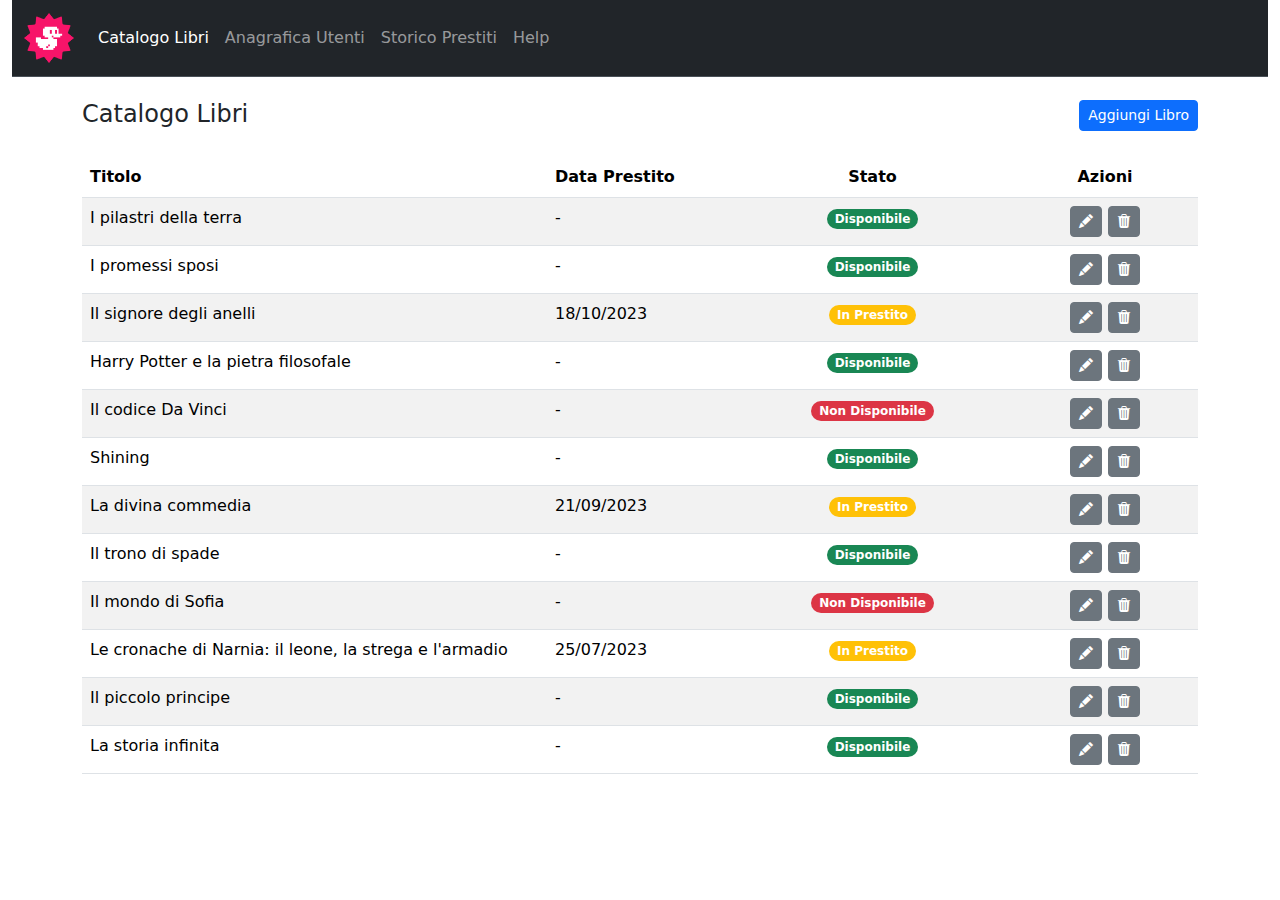
<file: index.html>
<!DOCTYPE html>
<html lang="en">
<head>
    <meta charset="UTF-8">
    <meta name="viewport" content="width=device-width, initial-scale=1.0">
    <link href="https://cdn.jsdelivr.net/npm/bootstrap@5.3.3/dist/css/bootstrap.min.css" rel="stylesheet"
        integrity="sha384-QWTKZyjpPEjISv5WaRU9OFeRpok6YctnYmDr5pNlyT2bRjXh0JMhjY6hW+ALEwIH" crossorigin="anonymous">
    <link rel="stylesheet" href="https://cdn.jsdelivr.net/npm/bootstrap-icons@1.11.3/font/bootstrap-icons.min.css">
    <link rel="stylesheet" href="./css/main.css">
    <title>Document</title>
</head>
<body>
    <header class="container-fluid">
        <nav class="navbar navbar-expand-lg bg-dark border-bottom border-body col" data-bs-theme="dark">
            <div class="container-fluid">
              <a class="navbar-brand" href="#">
                <img src="./img/duck.png" alt="duck-logo" width="50" height="50">
              </a>
              <button class="navbar-toggler" type="button" data-bs-toggle="collapse" data-bs-target="#navbarNavAltMarkup" aria-controls="navbarNavAltMarkup" aria-expanded="false" aria-label="Toggle navigation">
                <span class="navbar-toggler-icon"></span>
              </button>
              <div class="collapse navbar-collapse" id="navbarNavAltMarkup">
                <div class="navbar-nav">
                  <a class="nav-link active" aria-current="page" href="#">Catalogo Libri</a>
                  <a class="nav-link" href="#">Anagrafica Utenti</a>
                  <a class="nav-link" href="#">Storico Prestiti</a>
                  <a class="nav-link" href="#">Help</a>
                </div>
              </div>
            </div>
        </nav>
    </header>

    <!--Title, Button and Table-->
    <main class="container">
        <div id="title-section">
            <div class="row">
                <h4 class="col">Catalogo Libri</h4>
                <div class="col-auto text-end">
                    <a href="add.html"><button type="button" class="btn btn-primary btn-sm">Aggiungi Libro</button></a>
                </div>
            </div>
        </div>

        <div class="table">
            <table class="table table-striped">
                <thead>
                    <tr>
                        <th class="col-5">Titolo</th>
                        <th class="d-none d-md-table-cell col-2">Data Prestito</th>
                        <th class="col-3 text-center">Stato</th>
                        <th class="col-2 text-center">Azioni</th>
                    </tr>
                </thead>

                <tbody>
                    <tr>
                        <td>I pilastri della terra</td>
                        <td class="d-none d-md-table-cell">-</td>
                        <td class="text-center"><span class="badge rounded-pill bg-success">Disponibile</span></td>
                        <td class="text-center">
                            <button type="button" class="btn btn-secondary btn-sm"><i class="bi bi-pencil-fill"></i></button>
                            <button type="button" class="btn btn-secondary btn-sm"><i class="bi bi-trash3-fill"></i></button>
                        </td>
                    </tr>
                    <tr>
                        <td>I promessi sposi</td>
                        <td class="d-none d-md-table-cell">-</td>
                        <td class="text-center"> <span class="badge rounded-pill bg-success">Disponibile</span></td>
                        <td class="text-center">
                            <button type="button" class="btn btn-secondary btn-sm"><i class="bi bi-pencil-fill"></i></button>
                            <button type="button" class="btn btn-secondary btn-sm"><i class="bi bi-trash3-fill"></i></button>
                        </td>
                    </tr>
                    <tr>
                        <td>Il signore degli anelli</td>
                        <td class="d-none d-md-table-cell">18/10/2023</td>
                        <td class="text-center"><span class="badge rounded-pill bg-warning">In Prestito</span></td>
                        <td class="text-center">
                            <button type="button" class="btn btn-secondary btn-sm"><i class="bi bi-pencil-fill"></i></button>
                            <button type="button" class="btn btn-secondary btn-sm"><i class="bi bi-trash3-fill"></i></button>
                        </td>
                    </tr>
                    <tr>
                        <td>Harry Potter e la pietra filosofale</td>
                        <td class="d-none d-md-table-cell">-</td>
                        <td class="text-center"><span class="badge rounded-pill bg-success">Disponibile</span></td>
                        <td class="text-center">
                            <button type="button" class="btn btn-secondary btn-sm"><i class="bi bi-pencil-fill"></i></button>
                            <button type="button" class="btn btn-secondary btn-sm"><i class="bi bi-trash3-fill"></i></button>
                        </td>
                    </tr>
                    <tr>
                        <td>Il codice Da Vinci</td>
                        <td class="d-none d-md-table-cell">-</td>
                        <td class="text-center"><span class="badge rounded-pill bg-danger">Non Disponibile</span></td>
                        <td class="text-center">
                            <button type="button" class="btn btn-secondary btn-sm"><i class="bi bi-pencil-fill"></i></button>
                            <button type="button" class="btn btn-secondary btn-sm"><i class="bi bi-trash3-fill"></i></button>
                        </td>
                    </tr>
                    <tr>
                        <td>Shining</td>
                        <td class="d-none d-md-table-cell">-</td>
                        <td class="text-center"><span class="badge rounded-pill bg-success">Disponibile</span></td>
                        <td class="text-center">
                            <button type="button" class="btn btn-secondary btn-sm"><i class="bi bi-pencil-fill"></i></button>
                            <button type="button" class="btn btn-secondary btn-sm"><i class="bi bi-trash3-fill"></i></button>
                        </td>
                    </tr>
                    <tr>
                        <td>La divina commedia</td>
                        <td class="d-none d-md-table-cell">21/09/2023</td>
                        <td class="text-center"><span class="badge rounded-pill bg-warning">In Prestito</span></td>
                        <td class="text-center">
                            <button type="button" class="btn btn-secondary btn-sm"><i class="bi bi-pencil-fill"></i></button>
                            <button type="button" class="btn btn-secondary btn-sm"><i class="bi bi-trash3-fill"></i></button>
                        </td>
                    </tr>
                    <tr>
                        <td>Il trono di spade</td>
                        <td class="d-none d-md-table-cell">-</td>
                        <td class="text-center"><span class="badge rounded-pill bg-success">Disponibile</span></td>
                        <td class="text-center">
                            <button type="button" class="btn btn-secondary btn-sm"><i class="bi bi-pencil-fill"></i></button>
                            <button type="button" class="btn btn-secondary btn-sm"><i class="bi bi-trash3-fill"></i></button>
                        </td>
                    </tr>
                    <tr>
                        <td>Il mondo di Sofia</td>
                        <td class="d-none d-md-table-cell">-</td>
                        <td class="text-center"><span class="badge rounded-pill bg-danger">Non Disponibile</span></td>
                        <td class="text-center">
                            <button type="button" class="btn btn-secondary btn-sm"><i class="bi bi-pencil-fill"></i></button>
                            <button type="button" class="btn btn-secondary btn-sm"><i class="bi bi-trash3-fill"></i></button>
                        </td>
                    </tr>
                    <tr>
                        <td>Le cronache di Narnia: il leone, la strega e l'armadio</td>
                        <td class="d-none d-md-table-cell">25/07/2023</td>
                        <td class="text-center"><span class="badge rounded-pill bg-warning">In Prestito</span></td>
                        <td class="text-center">
                            <button type="button" class="btn btn-secondary btn-sm"><i class="bi bi-pencil-fill"></i></button>
                            <button type="button" class="btn btn-secondary btn-sm"><i class="bi bi-trash3-fill"></i></button>
                        </td>
                    </tr>
                    <tr>
                        <td>Il piccolo principe</td>
                        <td class="d-none d-md-table-cell">-</td>
                        <td class="text-center"><span class="badge rounded-pill bg-success">Disponibile</span></td>
                        <td class="text-center">
                            <button type="button" class="btn btn-secondary btn-sm"><i class="bi bi-pencil-fill"></i></button>
                            <button type="button" class="btn btn-secondary btn-sm"><i class="bi bi-trash3-fill"></i></button>
                        </td>
                    </tr>
                    <tr>
                        <td>La storia infinita</td>
                        <td class="d-none d-md-table-cell">-</td>
                        <td class="text-center"><span class="badge rounded-pill bg-success">Disponibile</span></td>
                        <td class="text-center">
                            <button type="button" class="btn btn-secondary btn-sm"><i class="bi bi-pencil-fill"></i></button>
                            <button type="button" class="btn btn-secondary btn-sm"><i class="bi bi-trash3-fill"></i></button>
                        </td>
                    </tr>
                </tbody>
            </table>
        </div>

    </main>
    
</body>
</html>

<script src="https://cdn.jsdelivr.net/npm/bootstrap@5.3.3/dist/js/bootstrap.bundle.min.js"
        integrity="sha384-YvpcrYf0tY3lHB60NNkmXc5s9fDVZLESaAA55NDzOxhy9GkcIdslK1eN7N6jIeHz"
        crossorigin="anonymous"></script>
</file>
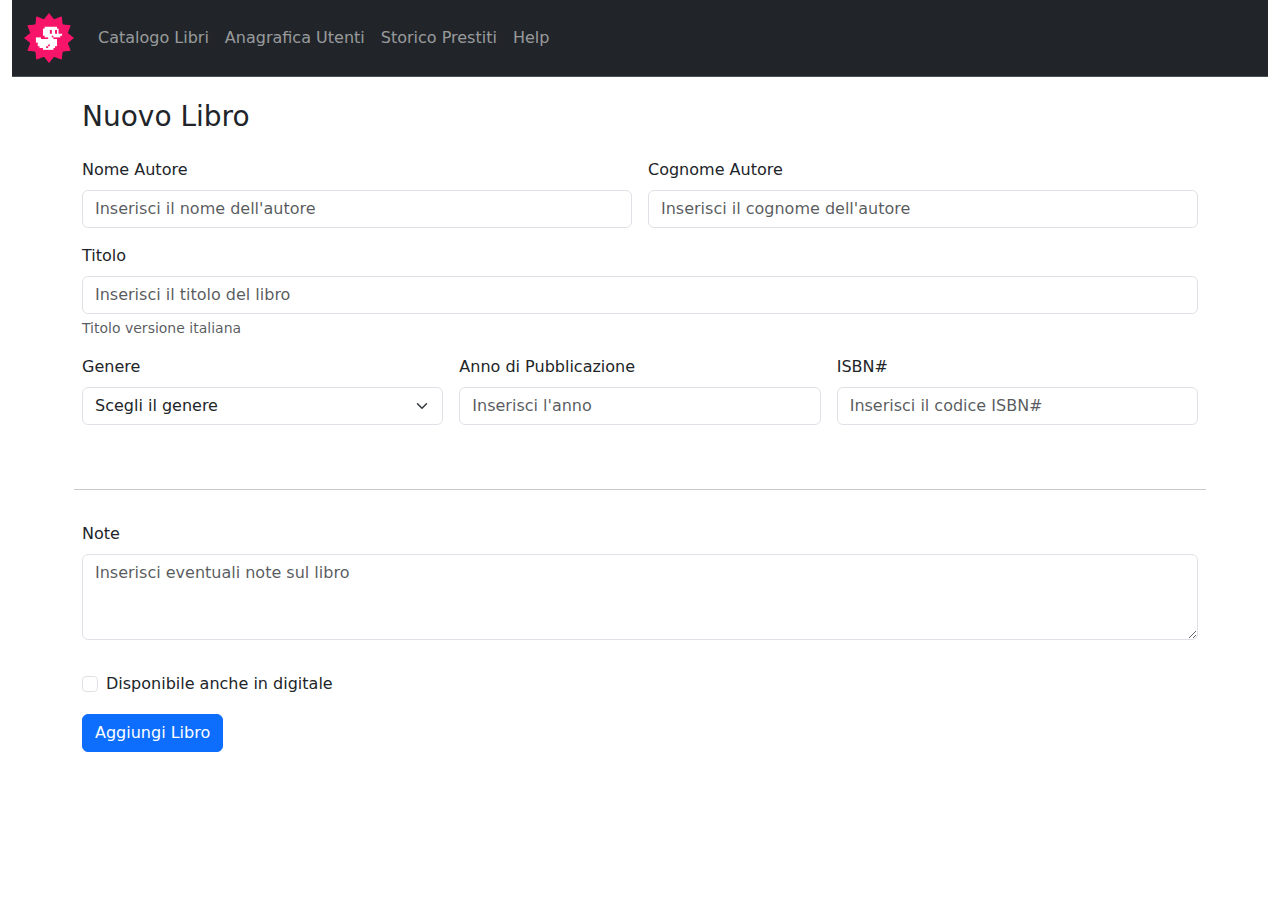
<file: add.html>
<!DOCTYPE html>
<html lang="en">
<head>
    <meta charset="UTF-8">
    <meta name="viewport" content="width=device-width, initial-scale=1.0">
    <link href="https://cdn.jsdelivr.net/npm/bootstrap@5.3.3/dist/css/bootstrap.min.css" rel="stylesheet"
        integrity="sha384-QWTKZyjpPEjISv5WaRU9OFeRpok6YctnYmDr5pNlyT2bRjXh0JMhjY6hW+ALEwIH" crossorigin="anonymous">
    <link rel="stylesheet" href="https://cdn.jsdelivr.net/npm/bootstrap-icons@1.11.3/font/bootstrap-icons.min.css">
    <link rel="stylesheet" href="./css/main.css">
    <title>Document</title>
</head>
<body>
    <!--NavBar-->
    <header class="container-fluid">
      <nav class="navbar navbar-expand-lg bg-dark border-bottom border-body col" data-bs-theme="dark">
          <div class="container-fluid">
            <a class="navbar-brand" href="#">
              <img src="./img/duck.png" alt="duck-logo" width="50" height="50">
            </a>
            <button class="navbar-toggler" type="button" data-bs-toggle="collapse" data-bs-target="#navbarNavAltMarkup" aria-controls="navbarNavAltMarkup" aria-expanded="false" aria-label="Toggle navigation">
              <span class="navbar-toggler-icon"></span>
            </button>
            <div class="collapse navbar-collapse" id="navbarNavAltMarkup">
              <div class="navbar-nav">
                <a class="nav-link" href="index.html">Catalogo Libri</a>
                <a class="nav-link" href="#">Anagrafica Utenti</a>
                <a class="nav-link" href="#">Storico Prestiti</a>
                <a class="nav-link" href="#">Help</a>
              </div>
            </div>
          </div>
      </nav>
  </header>

    <main class="container">

        <h3 class="col mb-4">Nuovo Libro</h3>

        <form class="row g-3">
            <!--Input Nome-->
            <div class="col">
              <label for="inputNome" class="form-label">Nome Autore</label>
              <input type="text" class="form-control" id="inputNome" placeholder="Inserisci il nome dell'autore">
            </div>
            <!--Input Cognome-->
            <div class="col">
              <label for="inputCognome" class="form-label">Cognome Autore</label>
              <input type="text" class="form-control" id="inputCognome" placeholder="Inserisci il cognome dell'autore">
            </div>
            <!--Input Titolo-->
            <div class="col-12">
              <label for="inputTitle" class="form-label">Titolo</label>
              <input type="text" class="form-control" id="inputTitle" aria-describedby="exampleHelp" placeholder="Inserisci il titolo del libro">
              <div id="text" class="form-text">Titolo versione italiana</div>
            </div>
            <!--Input Scelta-->
            <div class="col-12 col-lg-4 mb-5">
              <label for="inputGenere" class="form-label">Genere</label>
              <select id="inputGenere" class="form-select">
                <option selected>Scegli il genere</option>
                <option>Romanzo</option>
                <option>Giallo</option>
                <option>Horror</option>
              </select>
            </div>
            <!--Input Anno Pubblicazione-->
            <div class="col-12 col-lg-4 mb-5">
                <label for="inputAnno" class="form-label">Anno di Pubblicazione</label>
                <input type="text" class="form-control" id="inputAnno" placeholder="Inserisci l'anno">
            </div>
            <!--Input ISBN#-->
            <div class="col-12 col-lg-4 mb-5">
              <label for="inputISBN" class="form-label">ISBN#</label>
              <input type="text" class="form-control" id="inputISBN" placeholder="Inserisci il codice ISBN#">
            </div>

            <hr>
             <!--Input Note-->
            <div class="mb-3">
                <label for="exampleFormControlTextarea1" class="form-label">Note</label>
                <textarea class="form-control" id="exampleFormControlTextarea1" rows="3" placeholder="Inserisci eventuali note sul libro"></textarea>
            </div>
            <!--Input Checkbox-->
            <div class="col-12">
              <div class="form-check">
                <input class="form-check-input" type="checkbox" id="gridCheck">
                <label class="form-check-label" for="gridCheck">
                  Disponibile anche in digitale
                </label>
              </div>
            </div>
            <!--Input Submit-->
            <div class="col-12 mb-4">
              <button type="submit" class="btn btn-primary">Aggiungi Libro</button>
            </div>
          </form>
    </main>


</body>
</html>

<script src="https://cdn.jsdelivr.net/npm/bootstrap@5.3.3/dist/js/bootstrap.bundle.min.js"
        integrity="sha384-YvpcrYf0tY3lHB60NNkmXc5s9fDVZLESaAA55NDzOxhy9GkcIdslK1eN7N6jIeHz"
        crossorigin="anonymous"></script>
</file>
<file: css/main.css>
*{
    margin: 0;
    padding: 0;
    box-sizing: border-box;
}

header{
    color: white;
    height: 70px;
    margin-bottom: 30px;
}

#logo{
    height: 100%;
    margin-left: 10px;
    display: inline;
}

.nav-button{
    border: 0;
    background-color: black;
    color: white;;
}

.container-navbar{
    display: flex;
    padding-left: 30px;
    max-width: 500px;
    width: 100%;
    justify-content: space-around;
}


#title-section{
    margin-bottom: 20px;
}

#trash{
    border: 1px solid black;
    border-radius: 20%;

}

#modify{
    border: 1px solid black;
    border-radius: 20%;
}
</file>
